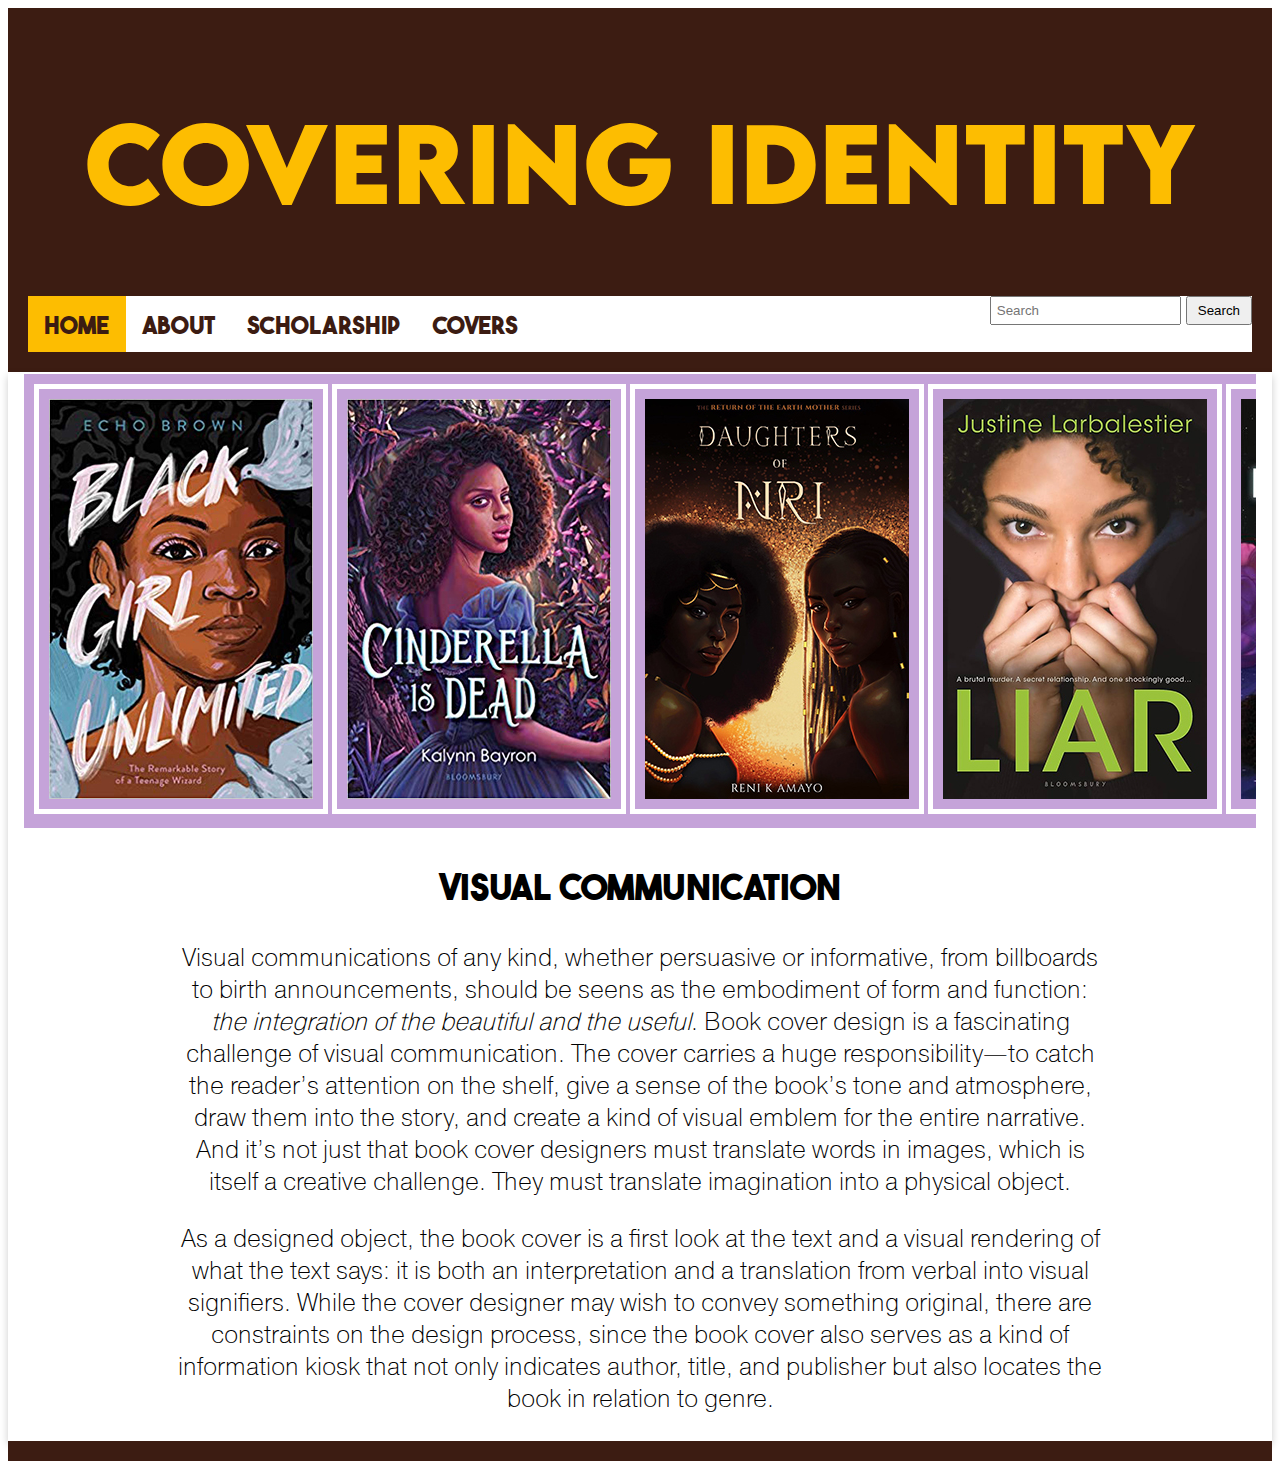
<file: index.html>
<!DOCTYPE html>
<html>
<head>
	<link rel="stylesheet" href="indexstyle.css">
	<meta name="viewport" content="width=device-width, initial-scale=1.0">
<div class="header">
	<h1>COVERING IDENTITY</h1>
  
	<div class="navbar-fixed-top"> 
		<nav>
    	<ul>
            <li style="float:center">
           <li> <a class="active" href="index.html">HOME</a></li>
	    <li> <a href="about.html">ABOUT</a></li>
      <li> <a href= "scholarship.html">SCHOLARSHIP</a></li>
      	    <li> <a href="gallery.html">COVERS</a></li>
	    <li style="float:right"><form action="/search" method="get">
   		 <input type="text" name="search" placeholder="Search">
   		 <input type="submit" value="Search">
  		</form></li>
         </ul>
		</nav>
	</div>
      </div>
</head>
<body>
<div class= "card">
	<div class= "container">

<div class="scroll-container">
  <img src="BGU.jpg" alt="Book cover of Black Girl Unlimited" class="my-image">
  <img src="CID.jpg" alt="Book cover of Cinderella is Dead" class="my-image">
  <img src="DoN.jpg" alt="Book cover of Daughters of Nri" class="my-image">
  <img src="Liar.jpg" alt="Book cover of Liar" class="my-image">
<img src="SBBT.jpg" alt="Book cover of The Stars and the Blackness Between Them" class="my-image">
<img src="SBW.jpg" alt="Book cover of A Song Below Water" class="my-image">
	<img src="WSG.jpg" alt="Book cover of Witches Steeped in Gold" class="my-image">
	<img src="WoE.jpg" alt="Book cover of Wings of Ebony" class="my-image">
	<img src="OotB.jpg" alt="Book cover of Out of the Blue" class="my-image">
	<img src="TKB.jpg" alt="Book cover of The Kindred" class="my-image">
</div>
		
<h3>VISUAL COMMUNICATION</h3>
<p>Visual communications of any kind, whether persuasive or informative, from billboards to birth announcements, should be seens as the embodiment of form and function: <i>the integration of the beautiful and the useful</i>. Book cover design is a fascinating challenge of visual communication. The cover carries a huge responsibility&#8212;to catch the reader’s attention on the shelf, give a sense of the book’s tone and atmosphere, draw them into the story, and create a kind of visual emblem for the entire narrative. And it’s not just that book cover designers must translate words in images, which is itself a creative challenge. They must translate imagination into a physical object.</p>
<p>As a designed object, the book cover is a first look at the text and a visual rendering of what the text says: it is both an interpretation and a translation from verbal into visual signifiers. While the cover designer may wish to convey something original, there are constraints on the design process, since the book cover also serves as a kind of information kiosk that not only indicates author, title, and publisher but also locates the book in relation to genre.</p>
</div>
</div>
</body>
<div class= "footer">
</div>
</html>
</file>
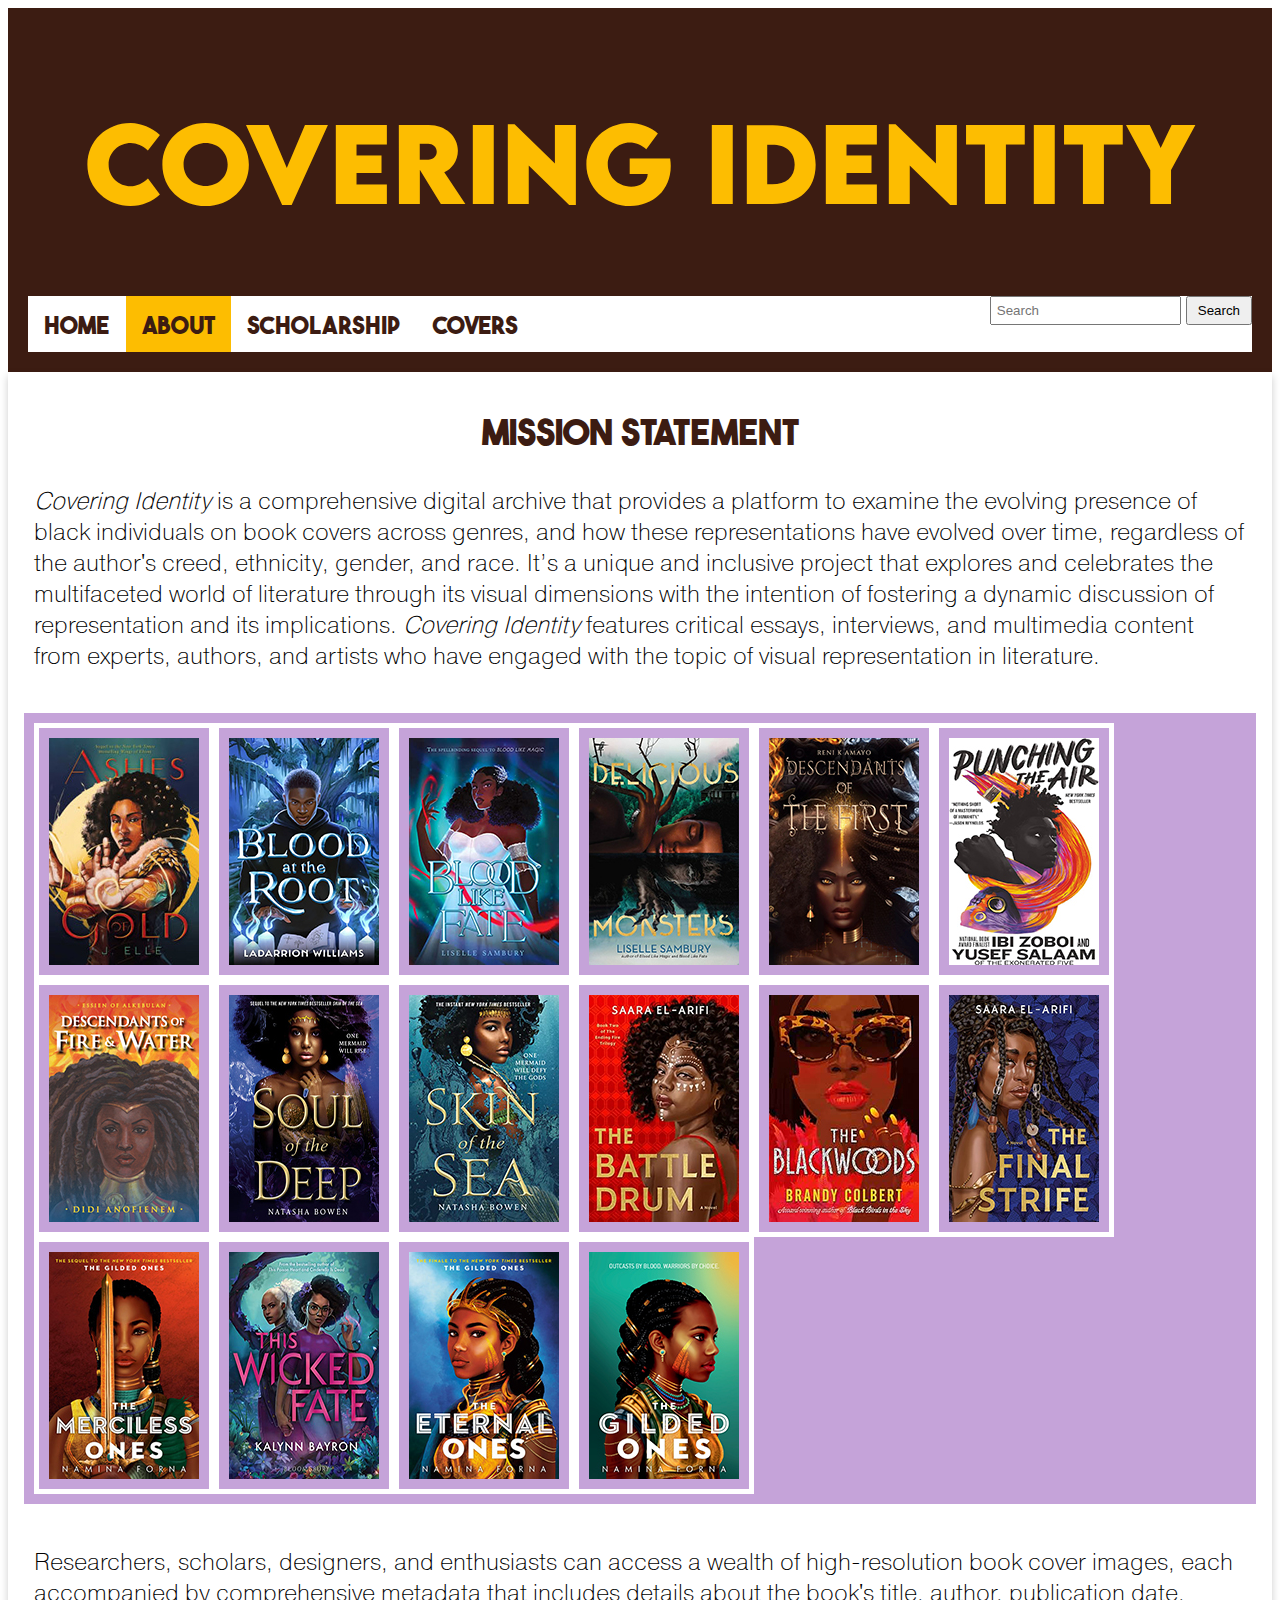
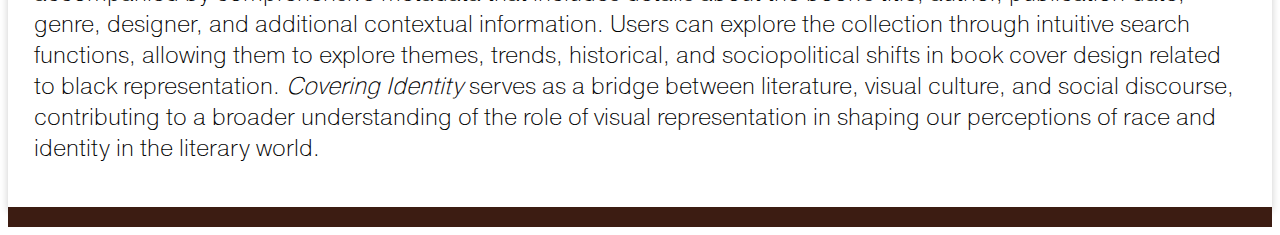
<file: about.html>
<!DOCTYPE html>
<html>
<head>
	<link rel="stylesheet" href="style.css">
	<meta name="viewport" content="width=device-width, initial-scale=1.0">
<div class="header">
	<h1>COVERING IDENTITY</h1>
  
	<div class="navbar-fixed-top"> 
		<nav>
    	<ul>
            <li style="float:center">
            <li> <a href="index.html">HOME</a></li>
	    <li> <a class="active" href="about.html">ABOUT</a></li>
      <li> <a href= "scholarship.html">SCHOLARSHIP</a></li>
      	    <li> <a href="gallery.html">COVERS</a></li>
	    <li style="float:right"><form action="/search" method="get">
   		 <input type="text" name="search" placeholder="Search">
   		 <input type="submit" value="Search">
  		</form></li>
	</ul>
		</nav>
	</div>
      </div>
</head>
<body>
<div class= "card">
	<div class= "container">


		
<h2>Mission Statement</h2>
<p><i>Covering Identity</i> is a comprehensive digital archive that provides a platform to examine the evolving presence of black individuals on book covers across genres, and how these representations have evolved over time, regardless of the author's creed, ethnicity, gender, and race. It’s a unique and inclusive project that explores and celebrates the multifaceted world of literature through its visual dimensions with the intention of fostering a dynamic discussion of representation and its implications. <i>Covering Identity</i> features critical essays, interviews, and multimedia content from experts, authors, and artists who have engaged with the topic of visual representation in literature.</p>
		<br/>
		<div class="scroll-container">
  <img src="AoG.jpg" alt="Book cover of Ashes of Gold" class="my-image">
  <img src="BatR.jpg" alt="Book cover of Blood at the Root" class="my-image">
<img src="BLF.jpg" alt="Book cover of Blood of Fate" class="my-image">
	<img src="DM.jpg" alt="Book cover of Delicious Monster" class="my-image">
	<img src="DotF.jpg" alt="Book cover of Descendant of the First" class="my-image">
	<img src="PTA.jpg" alt="Book cover of Punching the Air" class="my-image">
	<img src="DFW.jpg" alt="Book cover of Descendants of Fire and Water" class="my-image">
	<img src="SofD.jpeg" alt="Book cover of Soul of the Deep" class="my-image">
	<img src="SofS.jpg" alt="Book cover of Skin of the Sea" class="my-image">
	<img src="TBD.jpg" alt="Book cover of The Battle Drum" class="my-image">
	<img src="TBW.jpg" alt="Book cover of The Blackwoods" class="my-image">
	<img src="TFS.jpg" alt="Book cover of The Final Strife" class="my-image">
	<img src="TMO.jpeg" alt="Book cover of The Merciless Ones" class="my-image">
	<img src="TWF.jpg" alt="Book cover of The Wicked Fate" class="my-image">
	<img src="TEO.jpeg" alt="Book cover of The Eternal Ones" class="my-image">
	<img src="TGO.jpg" alt="Book cover of The Gilded Ones" class="my-image">
	
</div>
		<br/>
<p>Researchers, scholars, designers, and enthusiasts can access a wealth of high-resolution book cover images, each accompanied by comprehensive metadata that includes details about the book's title, author, publication date, genre, designer, and additional contextual information. Users can explore the collection through intuitive search functions, allowing them to explore themes, trends, historical, and sociopolitical shifts in book cover design related to black representation. <i>Covering Identity</i> serves as a bridge between literature, visual culture, and social discourse, contributing to a broader understanding of the role of visual representation in shaping our perceptions of race and identity in the literary world.</p>
		<br/>
</div>
</div>
</body>
<div class= "footer">
</div>
</html>
</file>
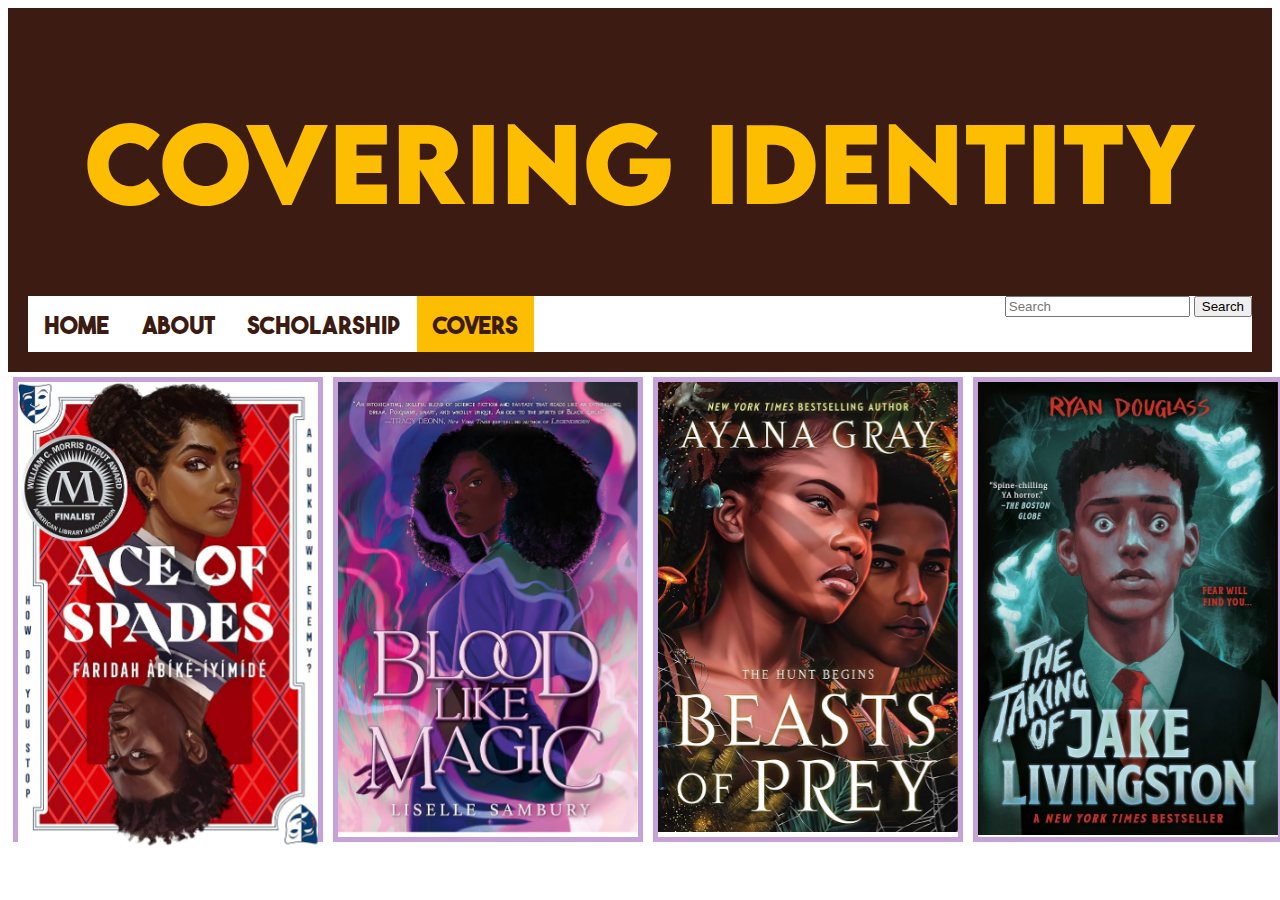
<file: gallery.html>
<!DOCTYPE html>
<html>
<head>
	<link rel="stylesheet" href="galstyle.css">
	<meta name="viewport" content="width=device-width, initial-scale=1.0">
	<div class="header">
	<h1>COVERING IDENTITY</h1>
	<div class="navbar-fixed-top"> 
		<nav>
    	<ul>
            <li style="float:center">
            <li> <a href="index.html">HOME</a></li>
	    <li> <a href="about.html">ABOUT</a></li>
      <li> <a href= "scholarship.html">SCHOLARSHIP</a></li>
      	    <li> <a class="active"href="gallery.html">COVERS</a></li>
	    <li style="float:right"><form action="/search" method="get">
   		 <input type="text" name="search" placeholder="Search">
   		 <input type="submit" value="Search">
  		</form></li>
         </ul>
		</nav>
      </div>
      </div>
  </head>
  
  <div class="row">
  <div class="column">
	<div class="flip-box">
	<div class="flip-box-inner">
	<div class="flip-box-front">
	<img src="AoS.jpg" alt="cov" style="width:100%">
  </div>
	<div class="flip-box-back">
		<h4>ACE OF SPADES</h4>
		<h5>Author: <a href="https://www.faridahabikeiyimide.com/">Faridah Àbíké-Íyímídé</a></h5>
		<h5>Publisher: Feiwel & Friends</h5>
		<h5>Edition: First Edition</h5>
		<h5>Publication Date: June 1, 2021</h5>
		<h5>Country of Origin: United States of America</h5>
		<h5>Illustrator: <a href="https://www.kunlepaints.com/">Adeleke Adekunle</a></h5>
		<h5>Designer: <a href="https://www.elizabeth-clark.com/">Elizabeth H. Clark</a></h5>
		<h5><a href="">Additional Covers</a></h5>
	</div>
	</div>
	</div>
	</div>
  <div class="column">
	<div class="flip-box">
	<div class="flip-box-inner">
	<div class="flip-box-front">
    	<img src="BLM.jpg" alt="Forest" style="width:100%">
  </div>
	<div class="flip-box-back">
		<h4>BLOOD LIKE MAGIC</h4>
		<h5>Author: <a href="https://lisellesambury.ca/">Liselle Sambury</a></h5>
		<h5>Publisher: Margaret K. McElderry Books</h5>
		<h5>Country of Origin: USA </h5>
		<h5>Illustrator: <a href="https://www.artstation.com/peixel">Thea Harvey</a></h5>
		<h5>Designer: <a href="https://rebeccasyracuse.com/">Rebecca Syracuse</a></h5>
	</div>
	</div>
	</div>
	</div>
  <div class="column">
	<div class="flip-box">
	<div class="flip-box-inner">
	<div class="flip-box-front">
    	<img src="BoP.jpg" alt="Mountains" style="width:100%">
  </div>
	<div class="flip-box-back">
		<h4>BEASTS OF PREY</h4>
		<h5>Author: <a href="https://lisellesambury.ca/">Liselle Sambury</a></h5>
		<h5>Publisher: Margaret K. McElderry Books</h5>
		<h5>Country of Origin: USA </h5>
		<h5>Illustrator: <a href="https://www.artstation.com/peixel">Thea Harvey</a></h5>
		<h5>Designer: <a href="https://rebeccasyracuse.com/">Rebecca Syracuse</a></h5>
	</div>
	</div>
	</div>
	</div>
<div class="column">
	<div class="flip-box">
	<div class="flip-box-inner">
	<div class="flip-box-front">
    	<img src="TJL.jpg" alt="Forest" style="width:100%">
  </div>
	<div class="flip-box-back">
		<h4>THE TAKING of JAKE LIVINGSTON</h4>
		<h5>Author: <a href="https://lisellesambury.ca/">Liselle Sambury</a></h5>
		<h5>Publisher: Margaret K. McElderry Books</h5>
		<h5>Country of Origin: USA </h5>
		<h5>Illustrator: <a href="https://www.artstation.com/peixel">Thea Harvey</a></h5>
		<h5>Designer: <a href="https://rebeccasyracuse.com/">Rebecca Syracuse</a></h5>
	</div>
	</div>
	</div>
	</div>
</div>

	
  </body>
</html>
</file>
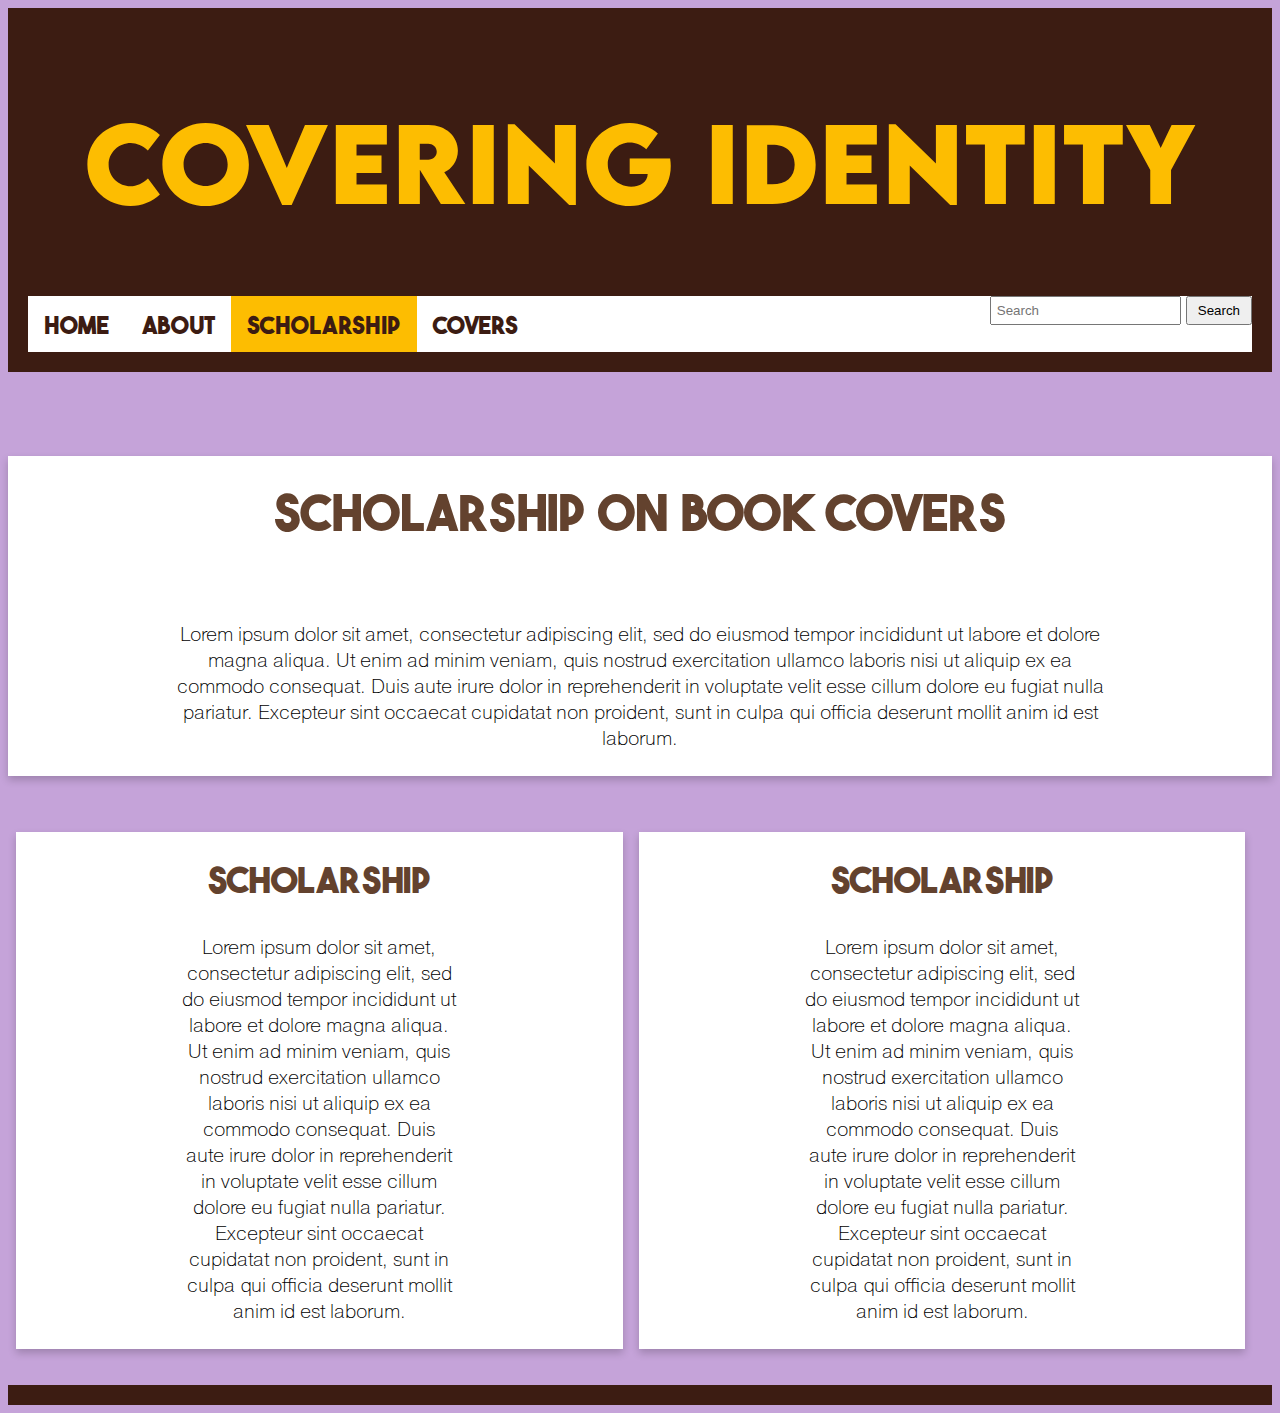
<file: scholarship.html>
<!DOCTYPE html>
<html>
<head>
	<link rel="stylesheet" href="scholarstyle.css">
	<meta name="viewport" content="width=device-width, initial-scale=1.0">
<div class="header">
	<h1>COVERING IDENTITY</h1>
  
	<div class="navbar-fixed-top"> 
		<nav>
    	<ul>
            <li style="float:center">
           <li> <a href="index.html">HOME</a></li>
	    <li> <a href="about.html">ABOUT</a></li>
      <li> <a class="active" href= "scholarship.html">SCHOLARSHIP</a></li>
      	    <li> <a href="gallery.html">COVERS</a></li>
	    <li style="float:right"><form action="/search" method="get">
   		 <input type="text" name="search" placeholder="Search">
   		 <input type="submit" value="Search">
  		</form></li>
         </ul>
		</nav>
	</div>
      </div>
</head>
<body>
<div class= "card">
	<div class= "container">
    <h5>Scholarship on Book Covers</h5>
    <p class="two">Lorem ipsum dolor sit amet, consectetur adipiscing elit, sed do eiusmod tempor incididunt ut labore et dolore magna aliqua. Ut enim ad minim veniam, quis nostrud exercitation ullamco laboris nisi ut aliquip ex ea commodo consequat. Duis aute irure dolor in reprehenderit in voluptate velit esse cillum dolore eu fugiat nulla pariatur. Excepteur sint occaecat cupidatat non proident, sunt in culpa qui officia deserunt mollit anim id est laborum.</p>
  </div>
</div>

<div class="row">
<div class= "column">	
<div class= "card">
	<div class= "container">
    <h3>Scholarship</h3>
    <p class="two">Lorem ipsum dolor sit amet, consectetur adipiscing elit, sed do eiusmod tempor incididunt ut labore et dolore magna aliqua. Ut enim ad minim veniam, quis nostrud exercitation ullamco laboris nisi ut aliquip ex ea commodo consequat. Duis aute irure dolor in reprehenderit in voluptate velit esse cillum dolore eu fugiat nulla pariatur. Excepteur sint occaecat cupidatat non proident, sunt in culpa qui officia deserunt mollit anim id est laborum.</p>
  </div>
</div>
</div>

<div class= "column">
<div class= "card">
	<div class= "container">
    <h3>Scholarship</h3>
    <p class="two">Lorem ipsum dolor sit amet, consectetur adipiscing elit, sed do eiusmod tempor incididunt ut labore et dolore magna aliqua. Ut enim ad minim veniam, quis nostrud exercitation ullamco laboris nisi ut aliquip ex ea commodo consequat. Duis aute irure dolor in reprehenderit in voluptate velit esse cillum dolore eu fugiat nulla pariatur. Excepteur sint occaecat cupidatat non proident, sunt in culpa qui officia deserunt mollit anim id est laborum.</p>
  </div>
</div>
</div>
</div>

</body>
<div class= "footer">
</div>
</html>
</file>
<file: indexstyle.css>
body {background-color: white;}
img{border:5px solid white;}
.header {background-color: #3C1C12ff;text-align: center;padding: 20px;}
.footer {background-color: #3C1C12ff;text-align: center;padding: 10px;}
@font-face {font-family: 'LEMONMILK-Bold'; src: url(LEMONMILK-Bold.otf)}
@font-face {font-family: 'THEBOLDFONT'; src: url(THEBOLDFONT.ttf)}
@font-face {font-family: 'Pragmatica-ExtraLight'; src: url(Pragmatica-ExtraLight.ttf)}
h1{color:#FDBD01;font-family:LEMONMILK-Bold;font-size:100px}
h2{color:#3C1C12ff;font-family:THEBOLDFONT;font-size:75px;text-align: center;}
h3{color:black;font-family:THEBOLDFONT;font-size:36px;text-align: center;}
h4{color:black;font-family:THEBOLDFONT;font-size:15px;}
h5{color:black;font-family:THEBOLDFONT;font-size:50px;text-align: center;}
p{color:black;font-family:Pragmatica-ExtraLight;font-size:25px;text-align: center;margin-left:150px;margin-right:150px;}
li a {display: block;color: black;font-family:THEBOLDFONT;font-size:24px;text-align: center;padding: 14px 16px;text-decoration: none;}
ul {list-style-type: none;margin: 0;padding: 0;overflow: hidden;background-color: #FFFFFF;}
li {float: left;}
/* Change the link color to #E2C88Aff on hover */
li a:hover {background-color: #63422Eff;}
.active {background-color: #FDBD01;}
a:link {color: #3C1C12ff;}
mark {background-color: #04D9FF; color: black;}
/* Style the links inside the navigation bar */
    nav a {float: center; text-align: left; padding: 14px 16px; text-decoration: none;}
    
/* Remove the default list styles */
    ul {list-style: none; margin: 0; padding: 0;}
    
 /* Add some margin to the list items */
    li {margin-bottom: 10px:}

.card {
  /* Add shadows to create the "card" effect */
  box-shadow: 0 4px 8px 0 rgba(0,0,0,0.2);
  transition: 0.3s; background-color: white;
}

/* On mouse-over, add a deeper shadow */
.card:hover {
  box-shadow: 0 8px 16px 0 rgba(0,0,0,0.2);
}

/* Add some padding inside the card container */
.container { background-color: white; padding: 2px 16px;}

div.scroll-container {
  background-color: #c5a3d9ff;
  overflow: auto;
  white-space: nowrap;
  padding: 10px;
}

div.scroll-container img {
  padding: 10px;
}
.my-image {
  max-width: 100%;
  height: auto;
}
/* Add some basic styling for demonstration purposes */
    nav {
      background-color: white;
      color: #c5a3d9ff;
    }

    form {
      display: flex;
    }

    input[type="text"] {
      padding: 5px;
      margin-right: 5px;
    }

    input[type="submit"] {
      padding: 5px 10px;
      cursor: pointer;
    }
</file>
<file: style.css>
body{background-color: white;}
img{border:5px solid white;}
.header {background-color: #3C1C12ff;text-align: center;padding: 20px;}
.footer {background-color: #3C1C12ff;text-align: center;padding: 10px;}
@font-face {font-family: 'LEMONMILK-Bold'; src: url(LEMONMILK-Bold.otf)}
@font-face {font-family: 'THEBOLDFONT'; src: url(THEBOLDFONT.ttf)}
@font-face {font-family: 'Pragmatica-ExtraLight'; src: url(Pragmatica-ExtraLight.ttf)}
h1{color:#FDBD01;font-family:LEMONMILK-Bold;font-size:100px}
h2{color:#3C1C12ff;font-family:THEBOLDFONT;font-size:36px;text-align: center;background-color: white; border:5px solid white;}
h3{color:black;font-family:THEBOLDFONT;font-size:24px; padding-left: 10px;}
p{color:black;font-family:Pragmatica-ExtraLight;font-size:24px;padding-left: 10px;padding-right: 10px;}
ul {list-style-type: none;margin: 0;padding: 0;overflow: hidden;background-color: #FFFFFF;}
li {float: left;}
li a {display: block;color: black;font-family:THEBOLDFONT;font-size:24px;text-align: center;padding: 14px 16px;text-decoration: none;}
/* Change the link color to #E2C88Aff on hover */
li a:hover {background-color: #63422Eff;}
.active {background-color: #FDBD01;}
a:link {color: #3C1C12ff;}
img {float: left;}
mark {background-color: #04D9FF; color: black;}
/* Style the links inside the navigation bar */
    nav a {float: center; text-align: left; padding: 14px 16px; text-decoration: none;}
    
/* Remove the default list styles */
    ul {list-style: none; margin: 0; padding: 0;}
    
 /* Add some margin to the list items */
    li {margin-bottom: 10px:}

.card {
  /* Add shadows to create the "card" effect */
  box-shadow: 0 4px 8px 0 rgba(0,0,0,0.2);
  transition: 0.3s; background-color: white;
}

/* On mouse-over, add a deeper shadow */
.card:hover {
  box-shadow: 0 8px 16px 0 rgba(0,0,0,0.2);
}

/* Add some padding inside the card container */
.container { background-color: white; padding: 2px 16px;}

div.scroll-container {
  background-color: #c5a3d9ff;
  overflow: auto;
  white-space: nowrap;
  padding: 10px;
}

div.scroll-container img {
  padding: 10px;
}
.my-image {
  max-width: 100%;
  height: auto;
}

/* Add some basic styling for demonstration purposes */
    nav {
      background-color: white;
      color: #c5a3d9ff;
    }

    form {
      display: flex;
    }

    input[type="text"] {
      padding: 5px;
      margin-right: 5px;
    }

    input[type="submit"] {
      padding: 5px 10px;
      cursor: pointer;
    }
</file>
<file: galstyle.css>
body {background-color: white;}
.header {background-color: #3C1C12ff;text-align: center;padding: 20px;}
.footer {background-color: #3C1C12ff;text-align: center;padding: 10px;}
@font-face {font-family: 'LEMONMILK-Bold'; src: url(LEMONMILK-Bold.otf)}
@font-face {font-family: 'THEBOLDFONT'; src: url(THEBOLDFONT.ttf)}
@font-face {font-family: 'Pragmatica-ExtraLight'; src: url(Pragmatica-ExtraLight.ttf)}
h1{color:#FDBD01;font-family:LEMONMILK-Bold;font-size:100px}
h2{color:#3C1C12ff;font-family:THEBOLDFONT;font-size:75px;text-align: center;}
h3{color:black;font-family:THEBOLDFONT;font-size:36px;text-align: center;}
h4{color:black;font-family:THEBOLDFONT;font-size:15px;text-align: center;}
h5{color:black;font-family:Pragmatica-ExtraLight;font-size:15px;text-align: left;margin-left:15px;margin-right:15px;}
p{color:black;font-family:Pragmatica-ExtraLight;font-size:15px;margin-left:15px;margin-right:15px;}
li a {display: block;color: black;font-family:THEBOLDFONT;font-size:24px;text-align: center;padding: 14px 16px;text-decoration: none;}
ul {list-style-type: none;margin: 0;padding: 0;overflow: hidden;background-color: #FFFFFF;}
li {float: left;}
/* Change the link color to #E2C88Aff on hover */
li a:hover {background-color: #63422Eff;}
.active {background-color: #FDBD01;}
a:link {color: #3C1C12ff;}
mark {background-color: #04D9FF; color: black;}
/* Style the links inside the navigation bar */
    nav a {float: center; text-align: left; padding: 14px 16px; text-decoration: none;}
    
/* Remove the default list styles */
    ul {list-style: none; margin: 0; padding: 0;}
    
 /* Add some margin to the list items */
    li {margin-bottom: 10px:}

/* Four image containers (use 25% for four, and 50% for two, etc) */
.column {
  float: left;
  width: 25%;
  padding: 5px;
}

/* Clear floats after image containers */
.row::after {
  content: "";
  clear: both;
  display: table;
}

.row {
  display: flex;
}

.column {
  flex: 25%;
  padding: 5px;
}

/* Display the columns below each other instead of side by side on small screens */
@media screen and (max-width: 650px) {
  .column {width: 100%; display: block;}
}

.container {
  display: flex;
  flex-wrap: wrap;
}

@media screen and (max-width: 600px) {
  .column {
    width: 100%; /* Display columns as 100% width on small screens */
  }
}


/* The flip box container */
.flip-box {
  background-color: transparent;
  width: 300px;
  height: 455px;
  border: 5px solid #c5a3d9ff;
  perspective: 1000px; /* Remove this if you don't want the 3D effect */
}

/* This container is needed to position the front and back side */
.flip-box-inner {
  position: relative;
  width: 100%;
  height: 100%;
  transition: transform 0.8s;
  transform-style: preserve-3d;
}

/* Do an horizontal flip when you move the mouse over the flip box container */
.flip-box:hover .flip-box-inner {
  transform: rotateY(180deg);
}

/* Position the front and back side */
.flip-box-front, .flip-box-back {
  position: absolute;
  width: 100%;
  height: 100%;
  -webkit-backface-visibility: hidden; /* Safari */
  backface-visibility: hidden;
}

/* Style the back side */
.flip-box-back {
  background-color: white;
  color: white;
  transform: rotateY(180deg);

/* Add some basic styling for demonstration purposes */
    nav {
      background-color: white;
      color: #c5a3d9ff;
    }

    form {
      display: flex;
    }

    input[type="text"] {
      padding: 5px;
      margin-right: 5px;
    }

    input[type="submit"] {
      padding: 5px 10px;
      cursor: pointer;
    }
</file>
<file: scholarstyle.css>
body {background-color:#c5a3d9ff;}
img{border:5px solid white;}
.header {background-color: #3C1C12ff;text-align: center;padding: 20px;}
.footer {background-color: #3C1C12ff;text-align: center;padding: 10px;}
@font-face {font-family: 'LEMONMILK-Bold'; src: url(LEMONMILK-Bold.otf)}
@font-face {font-family: 'THEBOLDFONT'; src: url(THEBOLDFONT.ttf)}
@font-face {font-family: 'Pragmatica-ExtraLight'; src: url(Pragmatica-ExtraLight.ttf)}
h1{color:#FDBD01;font-family:LEMONMILK-Bold;font-size:100px}
h2{color:#3C1C12ff;font-family:THEBOLDFONT;font-size:75px;text-align: center;}
h3{color:#63422Eff;font-family:THEBOLDFONT;font-size:36px;text-align: center;padding-top:25px;}
h4{color:#63422Eff;font-family:THEBOLDFONT;font-size:15px;}
h5{color:#63422Eff;font-family:THEBOLDFONT;font-size:50px;text-align: center;padding-top:25px;}
p{color:black;font-family:Pragmatica-ExtraLight;font-size:25px;text-align: center;margin-left:150px;margin-right:150px;}
.two{color:black;font-family:Pragmatica-ExtraLight;font-size:20px;text-align:center;padding-bottom:25px;}
.three{color:black;font-family:Pragmatica-ExtraLight;font-size:20px;padding-bottom:25px;}
li a {display: block;color: black;font-family:THEBOLDFONT;font-size:24px;text-align: center;padding: 14px 16px;text-decoration: none;}
ul {list-style-type: none;margin: 0;padding: 0;overflow: hidden;background-color: #FFFFFF;}
li {float: left;}
/* Change the link color to #E2C88Aff on hover */
li a:hover {background-color: #63422Eff;}
.active {background-color: #FDBD01;}
a:link {color: #3C1C12ff;}
mark {background-color: #04D9FF; color: black;}
/* Style the links inside the navigation bar */
    nav a {float: center; text-align: left; padding: 14px 16px; text-decoration: none;}
    
/* Remove the default list styles */
    ul {list-style: none; margin: 0; padding: 0;}
    
 /* Add some margin to the list items */
    li {margin-bottom: 10px:}

/* Two columns side by side */
.column {float: left;width: 48%; margin-bottom: 16px; padding: 0 8px;}

/* Clear floats after the columns */
.row:after {
  content: "";
  display: table;
  clear: both;
}

/* Display the columns below each other instead of side by side on small screens */
@media screen and (max-width: 650px) {
  .column {width: 100%; display: block;}
}

.card {
  /* Add shadows to create the "card" effect */
  box-shadow: 0 4px 8px 0 rgba(0,0,0,0.2);
  transition: 0.3s; background-color: white;
}

/* On mouse-over, add a deeper shadow */
.card:hover {
  box-shadow: 0 8px 16px 0 rgba(0,0,0,0.2);
}

/* Add some padding inside the card container */
.container { background-color: white; padding: 2px 16px;}

/* Some left and right padding inside the container */
.container {background-color:white; padding: 0 16px;}

/* Add some basic styling for demonstration purposes */
    nav {
      background-color: white;
      color: #c5a3d9ff;
    }

    form {
      display: flex;
    }

    input[type="text"] {
      padding: 5px;
      margin-right: 5px;
    }

    input[type="submit"] {
      padding: 5px 10px;
      cursor: pointer;
    }
</file>
